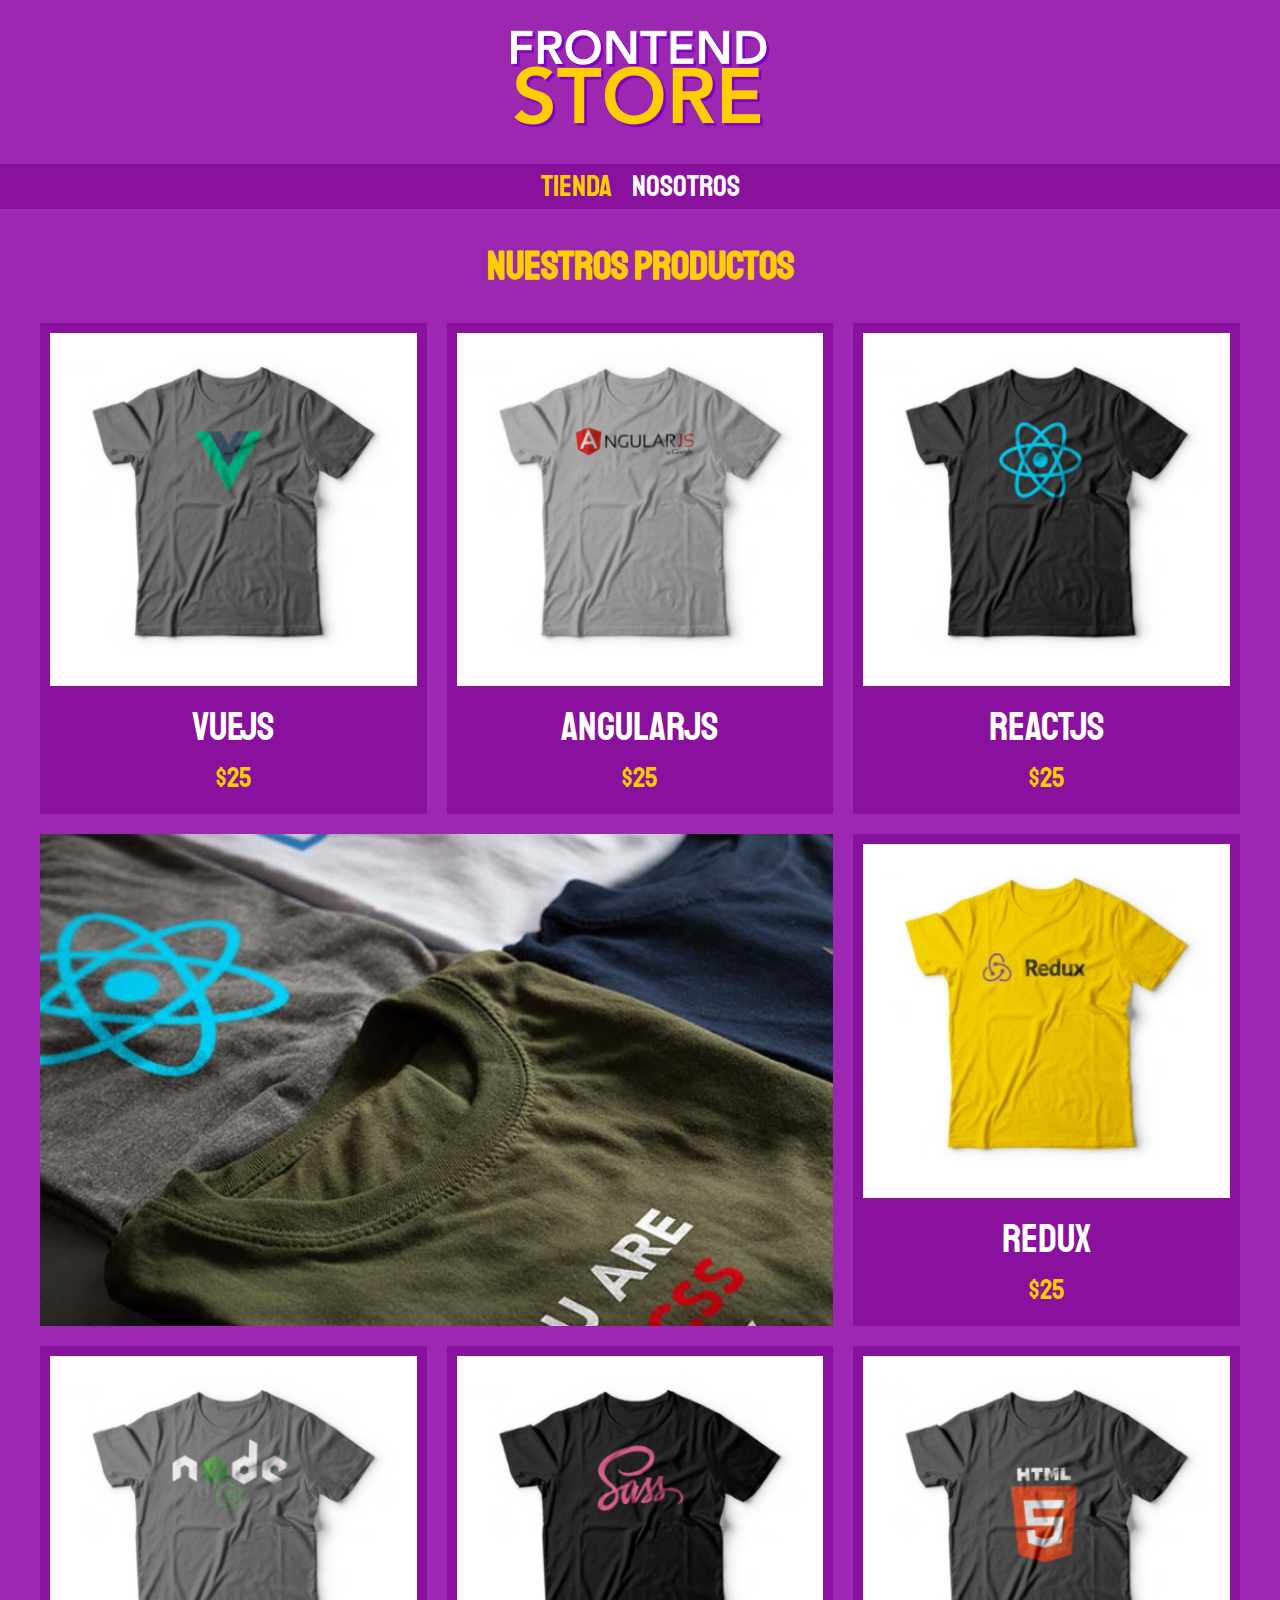
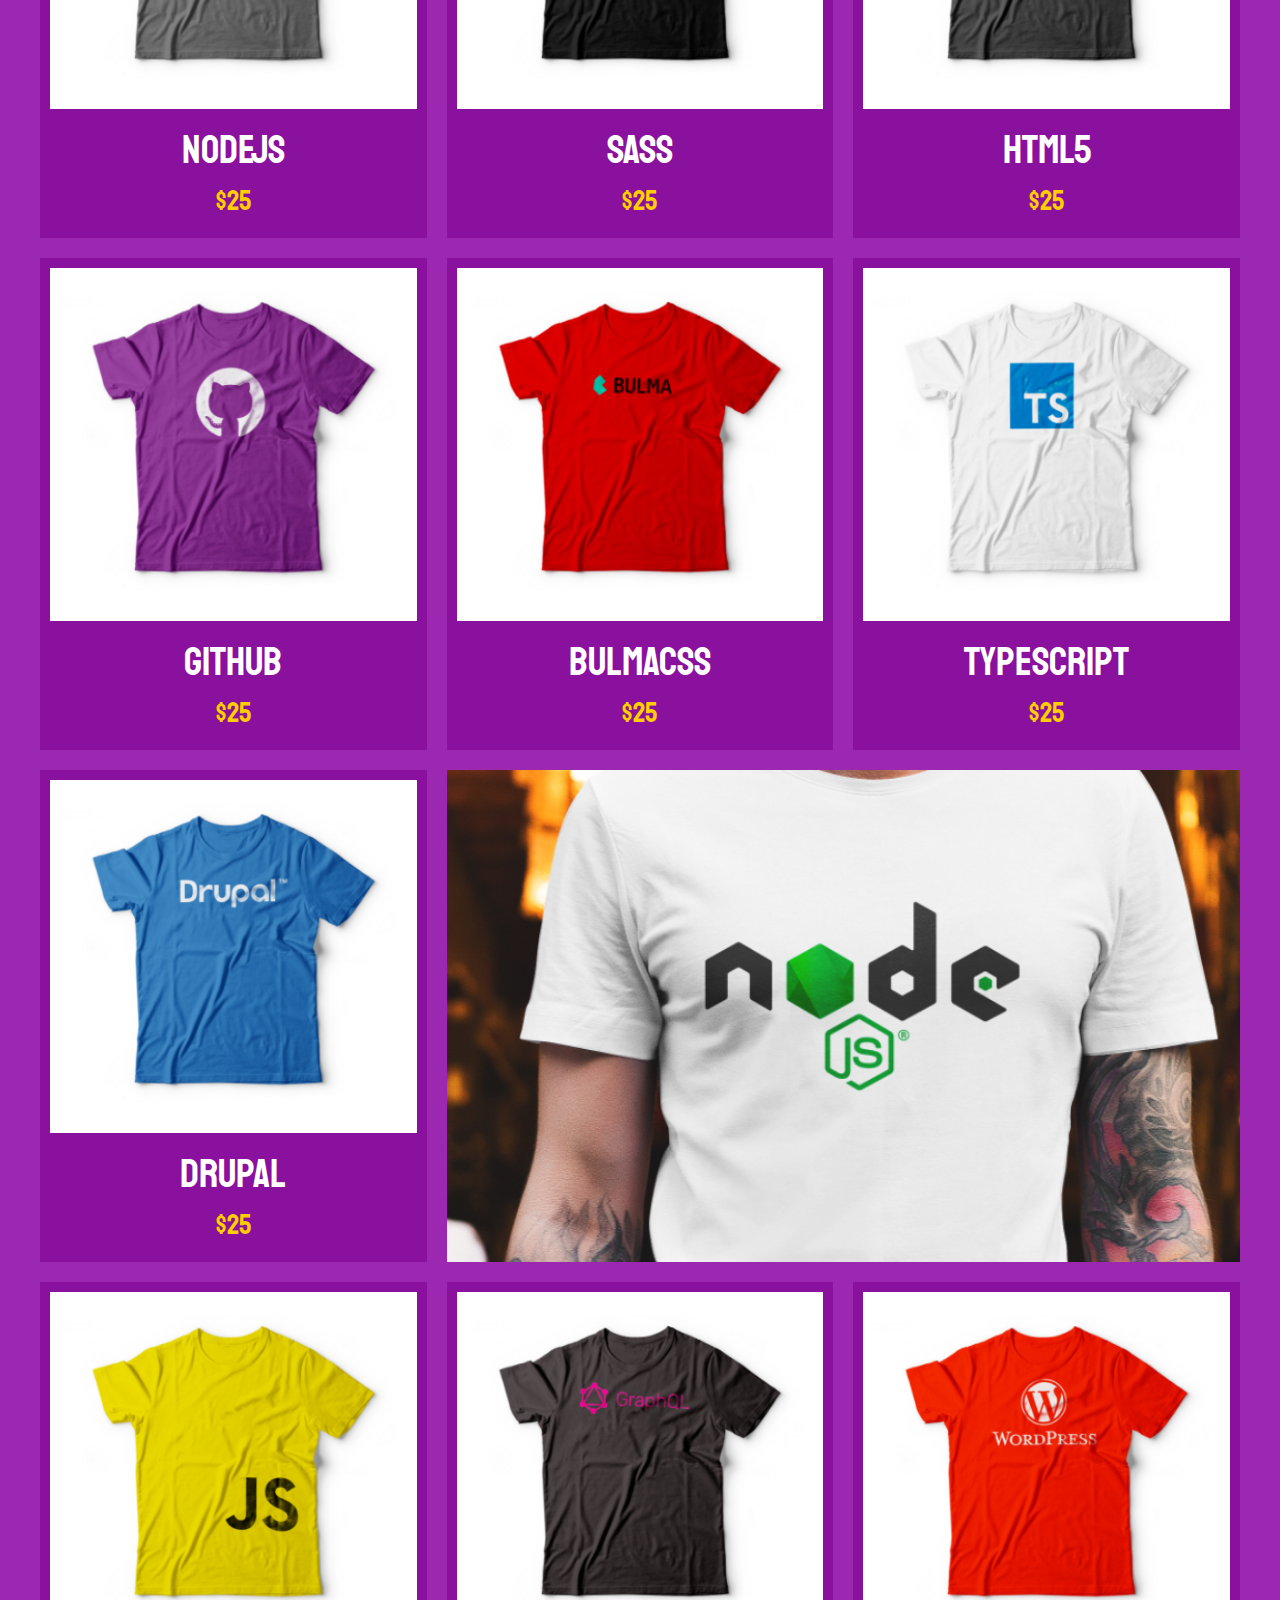
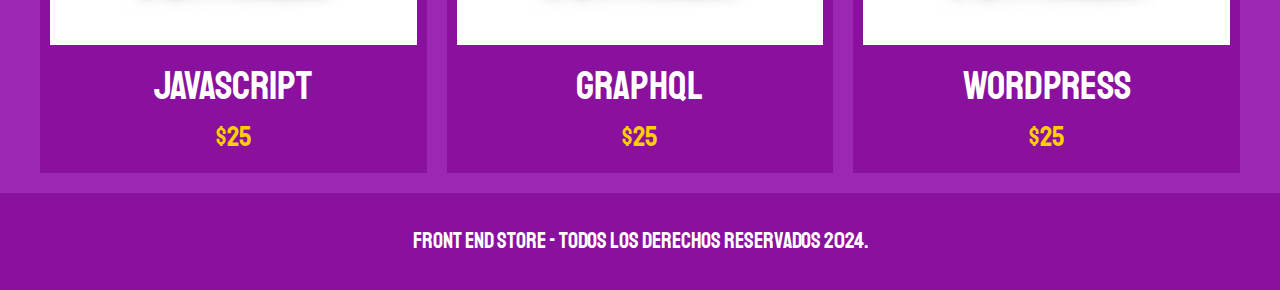
<file: index.html>
<!DOCTYPE html>
<html lang="es">
<head>
    <meta charset="UTF-8">
    <meta name="viewport" content="width=device-width, initial-scale=1.0">
    <title>FrontEnd Store</title>
    <link rel="stylesheet" href="CSS/normalize.css">
    <link rel="preconnect" href="https://fonts.googleapis.com">
    <link rel="preconnect" href="https://fonts.gstatic.com" crossorigin>
    <link href="https://fonts.googleapis.com/css2?family=Staatliches&display=swap" rel="stylesheet">
    <link rel="stylesheet" href="CSS/styles.css">
</head>
<body>
    <header class="header">
        <a href="index.html">
            <img class="header__logo" src="./img/logo.png" alt="Logotipo del sitio">
        </a>
    </header>

    <nav class="navegacion">
        <a class="navegacion__enlace navegacion__enlace--activo" href="index.html">Tienda</a>
        <a class="navegacion__enlace" href="nosotros.html">Nosotros</a>
    </nav>

    <main class="contenedor">
        <h1>Nuestros Productos</h1>

        <div class="grid">
            <div class="producto">
                <a href="producto.html">
                    <img class="producto__imagen" src="./img/1.jpg" alt="imagen camisa">
                    <div class="producto__informacion">
                        <p class="producto__nombre">VueJS</p>
                        <p class="producto__precio">$25</p>
                    </div>
                </a>
            </div> <!-- producto-->
            <div class="producto">
                <a href="producto.html">
                    <img class="producto__imagen" src="./img/2.jpg" alt="imagen camisa">
                    <div class="producto__informacion">
                        <p class="producto__nombre">AngularJS</p>
                        <p class="producto__precio">$25</p>
                    </div>
                </a>
            </div> <!-- producto-->
            <div class="producto">
                <a href="producto.html">
                    <img class="producto__imagen" src="./img/3.jpg" alt="imagen camisa">
                    <div class="producto__informacion">
                        <p class="producto__nombre">ReactJS</p>
                        <p class="producto__precio">$25</p>
                    </div>
                </a>
            </div> <!-- producto-->
            <div class="producto">
                <a href="producto.html">
                    <img class="producto__imagen" src="./img/4.jpg" alt="imagen camisa">
                    <div class="producto__informacion">
                        <p class="producto__nombre">Redux</p>
                        <p class="producto__precio">$25</p>
                    </div>
                </a>
            </div> <!-- producto-->
            <div class="producto">
                <a href="producto.html">
                    <img class="producto__imagen" src="./img/5.jpg" alt="imagen camisa">
                    <div class="producto__informacion">
                        <p class="producto__nombre">NodeJS</p>
                        <p class="producto__precio">$25</p>
                    </div>
                </a>
            </div> <!-- producto-->
            <div class="producto">
                <a href="producto.html">
                    <img class="producto__imagen" src="./img/6.jpg" alt="imagen camisa">
                    <div class="producto__informacion">
                        <p class="producto__nombre">SASS</p>
                        <p class="producto__precio">$25</p>
                    </div>
                </a>
            </div> <!-- producto-->
            <div class="producto">
                <a href="producto.html">
                    <img class="producto__imagen" src="./img/7.jpg" alt="imagen camisa">
                    <div class="producto__informacion">
                        <p class="producto__nombre">HTML5</p>
                        <p class="producto__precio">$25</p>
                    </div>
                </a>
            </div> <!-- producto-->
            <div class="producto">
                <a href="producto.html">
                    <img class="producto__imagen" src="./img/8.jpg" alt="imagen camisa">
                    <div class="producto__informacion">
                        <p class="producto__nombre">Github</p>
                        <p class="producto__precio">$25</p>
                    </div>
                </a>
            </div> <!-- producto-->
            <div class="producto">
                <a href="producto.html">
                    <img class="producto__imagen" src="./img/9.jpg" alt="imagen camisa">
                    <div class="producto__informacion">
                        <p class="producto__nombre">BulmaCSS</p>
                        <p class="producto__precio">$25</p>
                    </div>
                </a>
            </div> <!-- producto-->
            <div class="producto">
                <a href="producto.html">
                    <img class="producto__imagen" src="./img/10.jpg" alt="imagen camisa">
                    <div class="producto__informacion">
                        <p class="producto__nombre">TypeScript</p>
                        <p class="producto__precio">$25</p>
                    </div>
                </a>
            </div> <!-- producto-->
            <div class="producto">
                <a href="producto.html">
                    <img class="producto__imagen" src="./img/11.jpg" alt="imagen camisa">
                    <div class="producto__informacion">
                        <p class="producto__nombre">Drupal</p>
                        <p class="producto__precio">$25</p>
                    </div>
                </a>
            </div> <!-- producto-->
            <div class="producto">
                <a href="producto.html">
                    <img class="producto__imagen" src="./img/12.jpg" alt="imagen camisa">
                    <div class="producto__informacion">
                        <p class="producto__nombre">JavaScript</p>
                        <p class="producto__precio">$25</p>
                    </div>
                </a>
            </div> <!-- producto-->
            <div class="producto">
                <a href="producto.html">
                    <img class="producto__imagen" src="./img/13.jpg" alt="imagen camisa">
                    <div class="producto__informacion">
                        <p class="producto__nombre">GraphQL</p>
                        <p class="producto__precio">$25</p>
                    </div>
                </a>
            </div> <!-- producto-->
            <div class="producto">
                <a href="producto.html">
                    <img class="producto__imagen" src="./img/14.jpg" alt="imagen camisa">
                    <div class="producto__informacion">
                        <p class="producto__nombre">WordPress</p>
                        <p class="producto__precio">$25</p>
                    </div>
                </a>
            </div> <!-- producto-->

            <div class="grafico grafico--camisas"></div>
            <div class="grafico grafico--node"></div>
        </div>
    </main>

    <footer class="footer">
        <p class="footer__texto">Front End Store - Todos los derechos reservados 2024.</p>
    </footer>
</body>
</html>
</file>
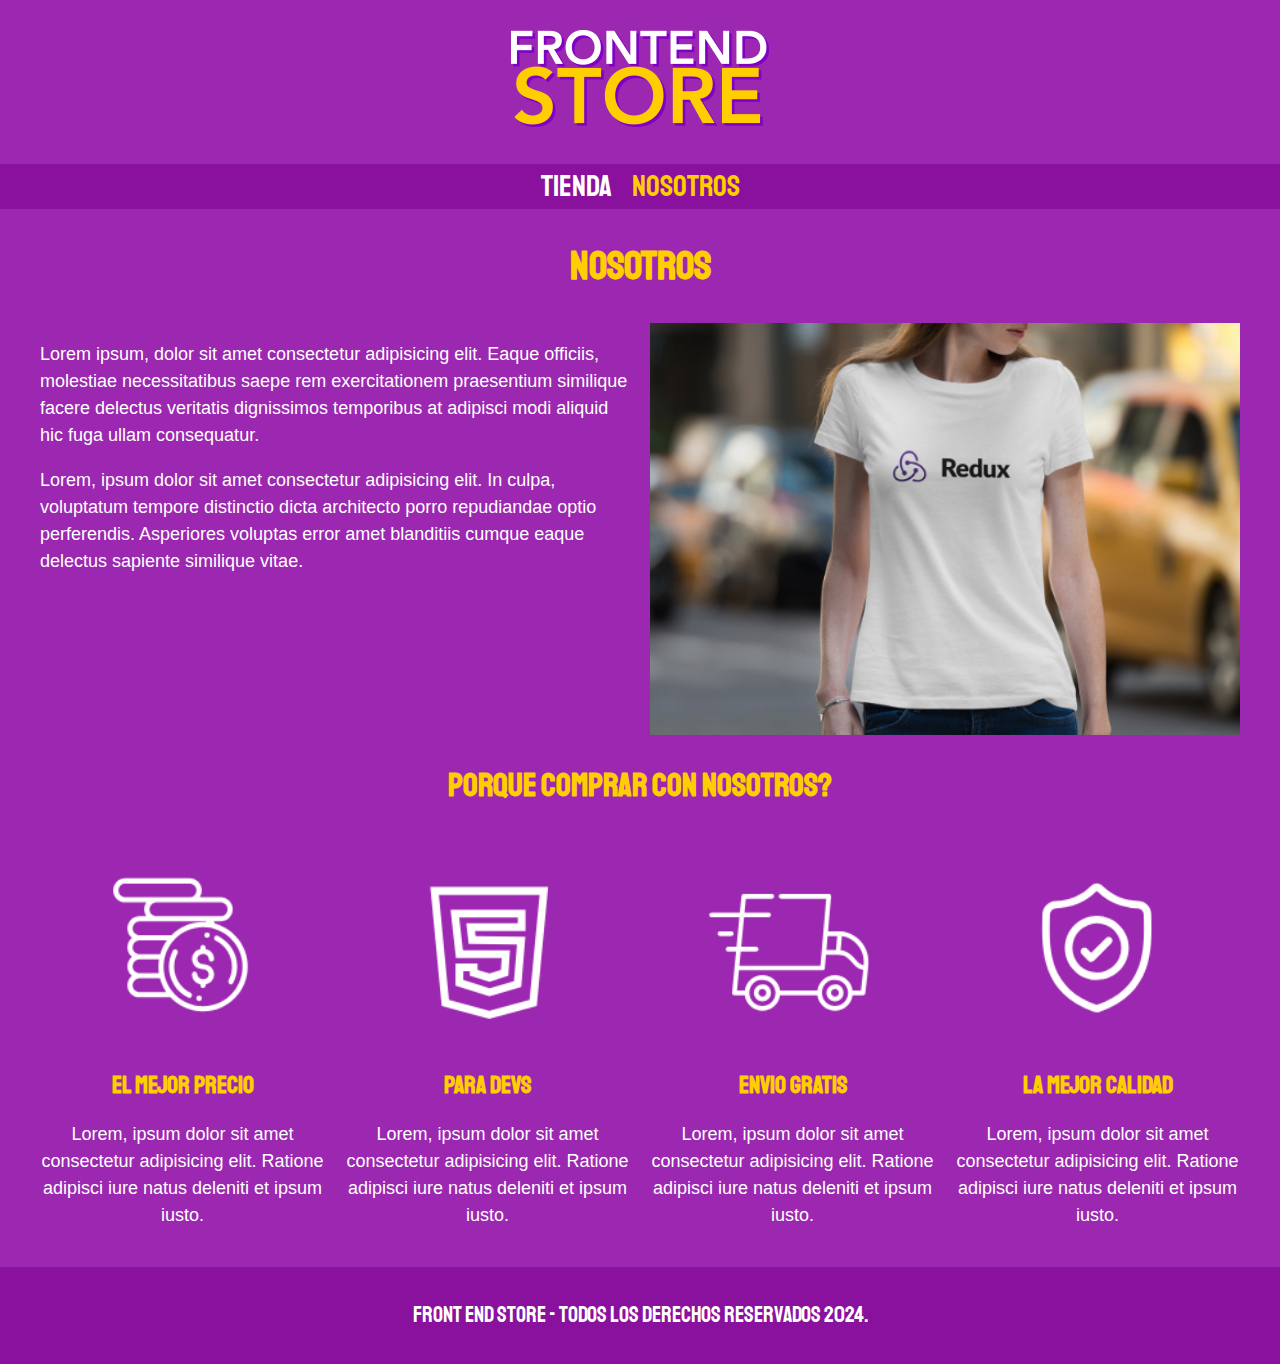
<file: nosotros.html>
<!DOCTYPE html>
<html lang="es">
<head>
    <meta charset="UTF-8">
    <meta name="viewport" content="width=device-width, initial-scale=1.0">
    <title>FrontEnd Store</title>
    <link rel="stylesheet" href="CSS/normalize.css">
    <link rel="preconnect" href="https://fonts.googleapis.com">
    <link rel="preconnect" href="https://fonts.gstatic.com" crossorigin>
    <link href="https://fonts.googleapis.com/css2?family=Staatliches&display=swap" rel="stylesheet">
    <link rel="stylesheet" href="CSS/styles.css">
</head>
<body>
    <header class="header">
        <a href="index.html">
            <img class="header__logo" src="./img/logo.png" alt="Logotipo del sitio">
        </a>
    </header>

    <nav class="navegacion">
        <a class="navegacion__enlace" href="index.html">Tienda</a>
        <a class="navegacion__enlace navegacion__enlace--activo" href="nosotros.html">Nosotros</a>
    </nav>

    <main class="contenedor">
        <h1>Nosotros</h1>

        <div class="nosotros">
            <div class="nosotros__contenido">
                <p>Lorem ipsum, dolor sit amet consectetur adipisicing elit. Eaque officiis, molestiae necessitatibus saepe rem exercitationem praesentium similique facere delectus veritatis dignissimos temporibus at adipisci modi aliquid hic fuga ullam consequatur.</p>
                <p>Lorem, ipsum dolor sit amet consectetur adipisicing elit. In culpa, voluptatum tempore distinctio dicta architecto porro repudiandae optio perferendis. Asperiores voluptas error amet blanditiis cumque eaque delectus sapiente similique vitae.</p>
            </div>
            <img class="nosotros__imagen" src="img/nosotros.jpg" alt="imagen nosotros">
        </div>
    </main>

    <section class="contenedor comprar">
        <h2 class="comprar_titulo">Porque Comprar Con Nosotros?</h2>

        <div class="bloques">
            <div class="bloque">
                <img class="bloque__imagen" src="./img/icono_1.png" alt="porque comprar">
                <h3 class="bloque__titulo">El Mejor Precio</h3>
                <p>Lorem, ipsum dolor sit amet consectetur adipisicing elit. Ratione adipisci iure natus deleniti et ipsum iusto.</p>
            </div>

            <div class="bloque">
                <img class="bloque__imagen" src="./img/icono_2.png" alt="porque comprar">
                <h3 class="bloque__titulo">Para Devs</h3>
                <p>Lorem, ipsum dolor sit amet consectetur adipisicing elit. Ratione adipisci iure natus deleniti et ipsum iusto.</p>
            </div>

            <div class="bloque">
                <img class="bloque__imagen" src="./img/icono_3.png" alt="porque comprar">
                <h3 class="bloque__titulo">Envio Gratis</h3>
                <p>Lorem, ipsum dolor sit amet consectetur adipisicing elit. Ratione adipisci iure natus deleniti et ipsum iusto.</p>
            </div>

            <div class="bloque">
                <img class="bloque__imagen" src="./img/icono_4.png" alt="porque comprar">
                <h3 class="bloque__titulo">La Mejor Calidad</h3>
                <p>Lorem, ipsum dolor sit amet consectetur adipisicing elit. Ratione adipisci iure natus deleniti et ipsum iusto.</p>
            </div>
        </div>
    </section>

    <footer class="footer">
        <p class="footer__texto">Front End Store - Todos los derechos reservados 2024.</p>
    </footer>
</body>
</html>
</file>
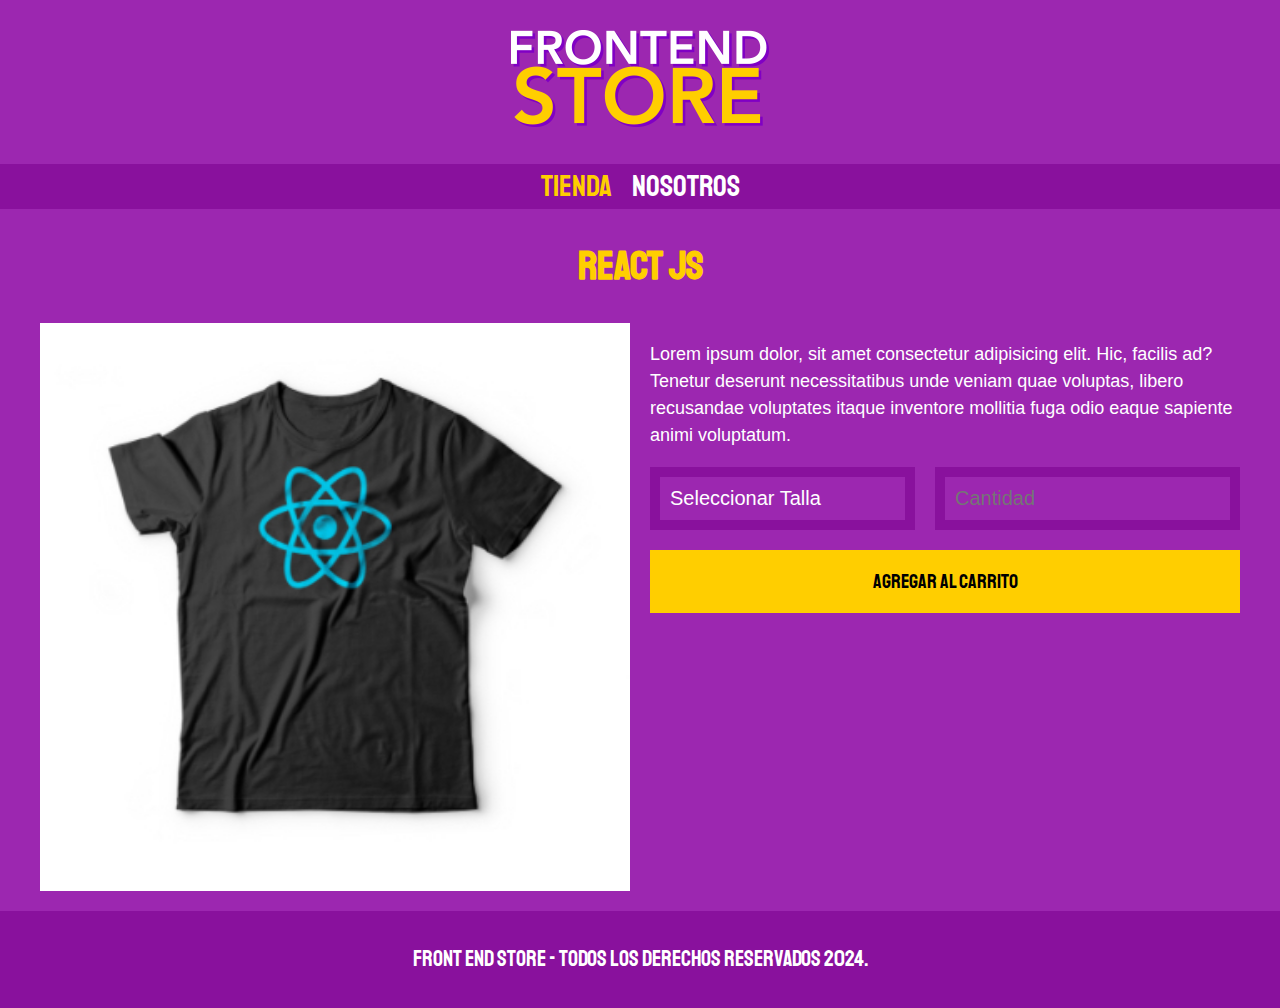
<file: producto.html>
<!DOCTYPE html>
<html lang="es">
<head>
    <meta charset="UTF-8">
    <meta name="viewport" content="width=device-width, initial-scale=1.0">
    <title>FrontEnd Store</title>
    <link rel="stylesheet" href="CSS/normalize.css">
    <link rel="preconnect" href="https://fonts.googleapis.com">
    <link rel="preconnect" href="https://fonts.gstatic.com" crossorigin>
    <link href="https://fonts.googleapis.com/css2?family=Staatliches&display=swap" rel="stylesheet">
    <link rel="stylesheet" href="CSS/styles.css">
</head>
<body>
    <header class="header">
        <a href="index.html">
            <img class="header__logo" src="./img/logo.png" alt="Logotipo del sitio">
        </a>
    </header>

    <nav class="navegacion">
        <a class="navegacion__enlace navegacion__enlace--activo" href="index.html">Tienda</a>
        <a class="navegacion__enlace" href="nosotros.html">Nosotros</a>
    </nav>

    <main class="contenedor">
        <h1>React JS</h1>

        <div class="camisa">
            <img src="img/3.jpg" alt="imagen del producto" class="camisa__imagen">
            <div class="camisa__contenido">
                <p>Lorem ipsum dolor, sit amet consectetur adipisicing elit. Hic, facilis ad? Tenetur deserunt necessitatibus unde veniam quae voluptas, libero recusandae voluptates itaque inventore mollitia fuga odio eaque sapiente animi voluptatum.</p>

                <form class="formulario">
                    <select class="formulario__campo">
                        <option disabled selected>Seleccionar Talla</option>
                        <option value="">Chica</option>
                        <option value="">Mediana</option>
                        <option value="">Grande</option>
                    </select>
                    <input class="formulario__campo" type="number" placeholder="Cantidad" min="1">
                    <input class="formulario__submit" type="submit" value="Agregar al Carrito">
                </form>
            </div>
        </div>
    </main>

    <footer class="footer">
        <p class="footer__texto">Front End Store - Todos los derechos reservados 2024.</p>
    </footer>
</body>
</html>
</file>
<file: CSS/styles.css>
:root {
    --primario: #9C27B0;
    --primarioOscuro: #89119D;
    --secundario: #FFCE00;
    --secundarioOscuro: rgb(233,287,2);
    --blanco: #FFF;
    --negro: #000;

    --fuentePrincipal: 'Staatliches', sans-serif;
}

html {
    box-sizing: border-box;
    font-size: 62.5%;
}
*, *:before, *:after {
    box-sizing: inherit;
}

/** Globales **/
body {
    background-color: var(--primario);
    font-size: 1.6rem;
    line-height: 1.5;
}
p {
    font-size: 1.8rem;
    font-family: Arial, Helvetica, sans-serif;
    color: var(--blanco);
}
a {
    text-decoration: none;
}
img {
    width: 100%;
}
.contenedor {
    max-width: 120rem;
    margin: 0 auto;
}
h1, h2, h3 {
    text-align: center;
    color: var(--secundario);
    font-family: var(--fuentePrincipal);
}
h1 {
    font-size: 4rem;
}
h2 {
    font-size: 3.2rem;
}
h3 {
    font-size: 2.4rem;
}

/** Header **/
.header {
    display: flex;
    justify-content: center;
}
.header__logo {
    margin: 3rem 0;
}
/** Footer **/
.footer {
    background-color: var(--primarioOscuro);
    padding: 1rem 0;
    margin-top: 2rem;
}
.footer__texto {
    font-family: var(--fuentePrincipal);
    font-size: 2.2rem;
    text-align: center;
}
/** Navegacion **/
.navegacion {
    background-color: var(--primarioOscuro);   
    padding: 1 rem 0;
    display: flex;
    justify-content: center;
    /*gap: 2rem;*/ /** Separacion forma nueva **/
}
.navegacion__enlace {
    font-family: var(--fuentePrincipal);
    color: var(--blanco);
    font-size: 3rem;
    margin-right: 2rem; /** para hacer la separacion metodo antiguo **/
}
.navegacion__enlace:last-of-type{
    margin-right: 0; /** para hacer la separacion metodo antiguo **/
}
.navegacion__enlace--activo,
.navegacion__enlace:hover {
    color: var(--secundario);
}

/** Grid **/
.grid {
    display: grid;
    grid-template-columns: repeat(2, 1fr);
    gap: 2rem;
}
@media (min-width: 768px) {
    .grid {
        grid-template-columns: repeat(3, 1fr);
    }
}

/** Productos **/
.producto {
    background-color: var(--primarioOscuro);
    padding: 1rem;
}
.producto__nombre {
    font-size: 4rem;
}
.producto__precio {
    font-size: 2.8rem;
    color: var(--secundario);
}
.producto__nombre,
.producto__precio {
    font-family: var(--fuentePrincipal);
    margin: 1rem 0;
    text-align: center;
    line-height: 1.2;
}

/** Graficos **/
.grafico {
    min-height: 30rem;
    background-repeat: no-repeat; /** Para que la imagen si no ocuapa todo el espacio no se repita **/
    background-size: cover; /** Para que la imagen si es mas chica tome todo el espacio **/
    grid-column: 1 / 3;
}
.grafico--camisas {
    grid-row: 2 / 3;
    background-image: url(../img/grafico1.jpg);
}
.grafico--node {
    background-image: url(../img/grafico2.jpg);
    grid-row: 8 / 9;
}
@media (min-width: 768px) {
    .grafico--node {
        grid-row: 5 / 6;
        grid-column: 2 / 4;
    }
}

/** Nosotros **/
.nosotros {
    display: grid;
    grid-template-rows: repeat(2, auto); /* auto para que tome la fracion de acuerdo a la dimension de la imagen */
}
@media (min-width: 768px) {
    .nosotros {
        grid-template-columns: repeat(2, 1fr);
        column-gap: 2rem;
    }
}
.nosotros__imagen {
    grid-row: 1 / 2;
}
@media (min-width: 768px) {
    .nosotros__imagen {
        grid-column: 2 / 3;
    }
}

/** Bloques **/
.bloques {
    display: grid;
    grid-template-columns: repeat(2, 1fr);
    gap: 2rem;
}
@media (min-width: 768px) {
    .bloques {
        grid-template-columns: repeat(4, 1fr);
    }
}
.bloque {
    text-align: center;
}
.bloque__titulo {
    margin: 0;
}

/** Pagina Del Producto **/
@media (min-width: 768px) {
    .camisa {
        display: grid;
        grid-template-columns: repeat(2, 1fr);
        column-gap: 2rem;
    }
}

.formulario {
    display: grid;
    grid-template-columns: repeat(2, 1fr);
    gap: 2rem;
}
.formulario__campo {
    border-color: var(--primarioOscuro);
    border-width: 1rem;
    border-style: solid;

    border: 1rem solid var(--primarioOscuro);

    background-color: transparent;
    color: var(--blanco);
    font-size: 2rem;
    font-family: Arial, Helvetica, sans-serif;
    padding: 1rem;
    appearance: none;
}
.formulario__submit {
    background-color: var(--secundario);
    border: none;
    font-size: 2rem;
    font-family: var(--fuentePrincipal);
    padding: 2rem;
    transition: background-color .5s ease;
    grid-column: 1 / 3;
}
.formulario__submit:hover {
    cursor: pointer;
    background-color: var(--secundarioOscuro);
}
</file>
